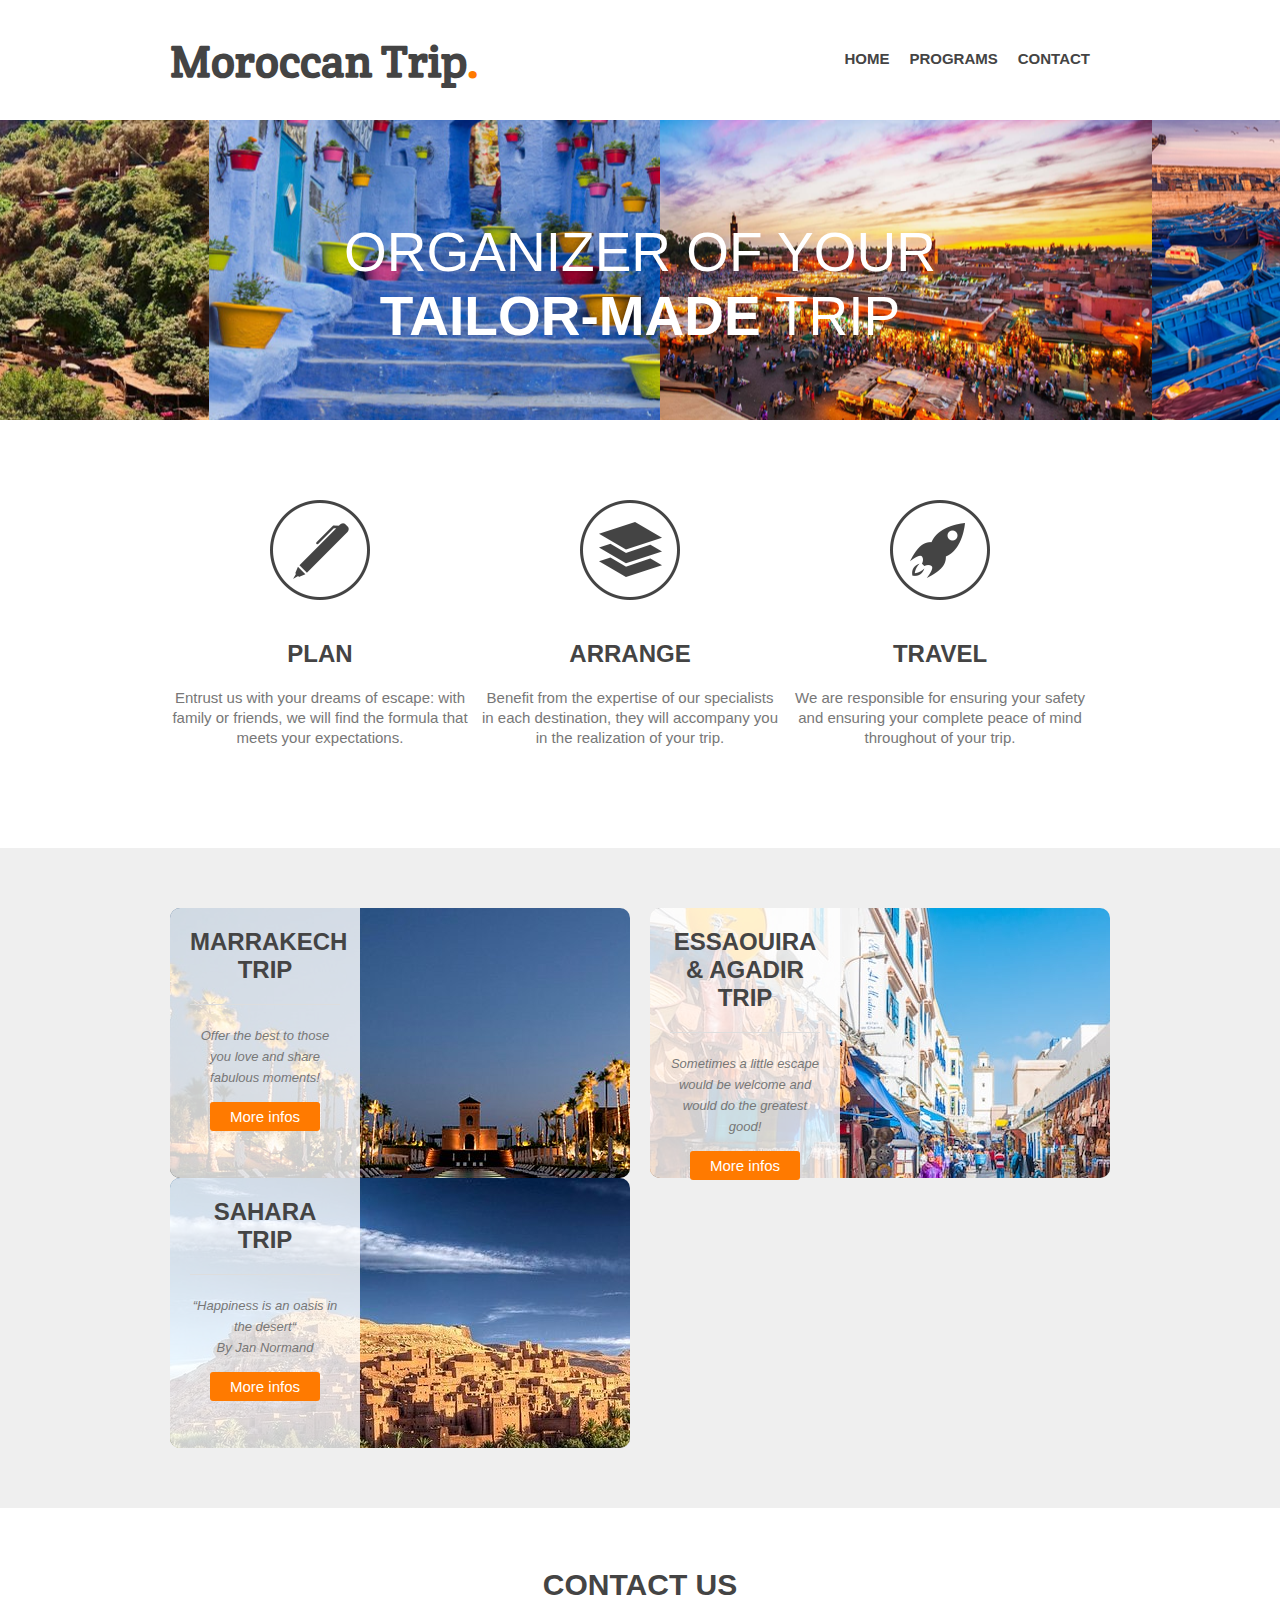
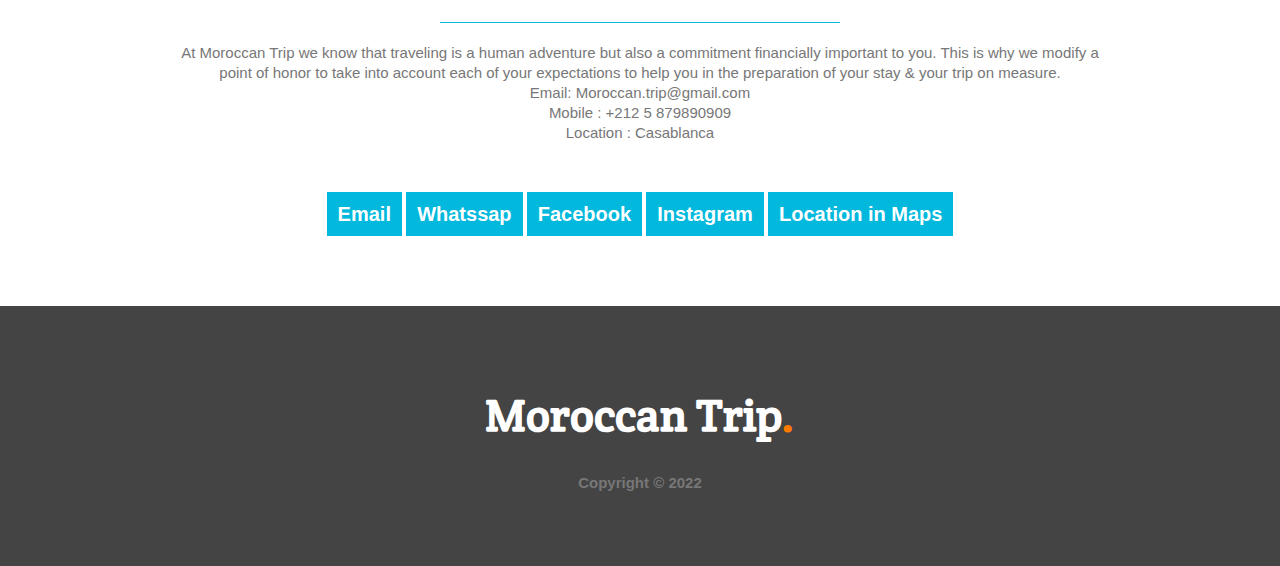
<file: index.html>
<!DOCTYPE html>
<html>

<head>
    <meta charset="utf-8">
    <link rel="stylesheet" href="css/style.css">
    <link href="https://fonts.googleapis.com/css?family=Crete+Round&display=swap" rel="stylesheet">

    <title>Moroccan Trip</title>
</head>

<body>
    <header>
        <div class="wrapper">
            <h1>Moroccan Trip<span class="orange">.</span></h1>
            <nav>
                <ul>
                    <li><a href="#main-image">Home</a></li>
                    <li><a href="#possibilities">Programs</a></li>
                    <li><a href="#contact">Contact</a></li>
                </ul>
            </nav>
        </div>
    </header>

    <section id="main-image">
        <div class="wrapper">
            <h2>Organizer of your<br><strong>tailor-made</strong> trip</h2>
            <!--<a href="https://docs.google.com/forms/d/e/1FAIpQLSdL-GxOa8_hz2HMdpmXWIPircy57VbXqqBRWpDa7mgQJqBIaQ/viewform?usp=sf_link" class="button-1">click here </span> </a> -->

        </div>
    </section>

    <section id="steps">
        <div class="wrapper">
            <ul>
                <li id="step-1">
                    <h4>Plan</h4>
                    <p>
                        Entrust us with your dreams of escape: with family or friends, we will find the formula that meets your expectations.
                    </p>
                </li>
                <li id="step-2">
                    <h4>Arrange</h4>
                    <p>
                        Benefit from the expertise of our specialists in each destination, they will accompany you in the realization of your trip.
                    </p>
                </li>
                <li id="step-3">
                    <h4>Travel</h4>
                    <p>
                        We are responsible for ensuring your safety and ensuring your complete peace of mind throughout of your trip.
                    </p>
                </li>
                <div class="clear"></div>
            </ul>
        </div>
    </section>

    <section id="possibilities">
        <div class="wrapper">
            <article style="background-image: url(images/Marrakech.jpg);">
                <div class="overlay">
                    <h4>Marrakech Trip</h4>
                    <p><small>Offer the best to those you love and share fabulous moments!</small></p>
                    <a href="page1.html"><span class="button-2">More infos</span></a>
                </div>
            </article>
            <article style="background-image: url(images/Essaouira.jpg);">
                <div class="overlay">
                    <h4>Essaouira & Agadir Trip</h4>
                    <p><small>Sometimes a little escape would be welcome and would do the greatest good! </small></p>
                    <a href="page2.html"><span  class="button-2">More infos </span> </a>
                </div>
            </article>
            <article style="background-image: url(images/Ouarzazate.jpg);">
                <div class="overlay">
                    <h4>Sahara Trip</h4>
                    <p><small>“Happiness is an oasis in the desert“<br>
                        By Jan Normand </small></p>
                    <a href="page3.html"><span  class="button-2">More infos </span> </a>
                </div>
          </article>
            <div class="clear"></div>
        </div>
    </section>

    <section id="contact">
        <div class="wrapper">
            <h3>Contact us</h3>
            <p>At Moroccan Trip we know that traveling is a human adventure but also a commitment
                financially important to you. This is why we modify a point of honor to take into account
                each of your expectations to help you in the preparation of your stay & your trip on measure.
                <br>Email: Moroccan.trip@gmail.com<br> 
                Mobile : +212 5 879890909<br> 
                Location : Casablanca 
            </p>

            <form>
                <a href="mailto:Moroccan.trip@gmail.com"><span  class="button-7">Email</span> </a>
                <a href="https://web.whatsapp.com/"><span  class="button-6">Whatssap</span> </a>
                <a href="https://www.facebook.com/Moroccan-Trip-103021929159471"><span  class="button-3">Facebook</span> </a>
                <a href="https://www.instagram.com/morrocan_trip/"><span  class="button-4">Instagram</span> </a>
                <a href="https://www.google.fr/maps/place/Casablanca,+Maroc/@33.5724947,-7.7270811,11z/data=!3m1!4b1!4m5!3m4!1s0xda7cd4778aa113b:0xb06c1d84f310fd3!8m2!3d33.5731104!4d-7.5898434"><span  class="button-5">Location in Maps</span> </a>
            </form>
        </div>
    </section>

    <footer>
        <div class="wrapper">
            <h1>Moroccan Trip<span class="orange">.</span></h1>
            <div class="copyright">Copyright © 2022</div>
        </div>
    </footer>

</body>

</html>
</file>
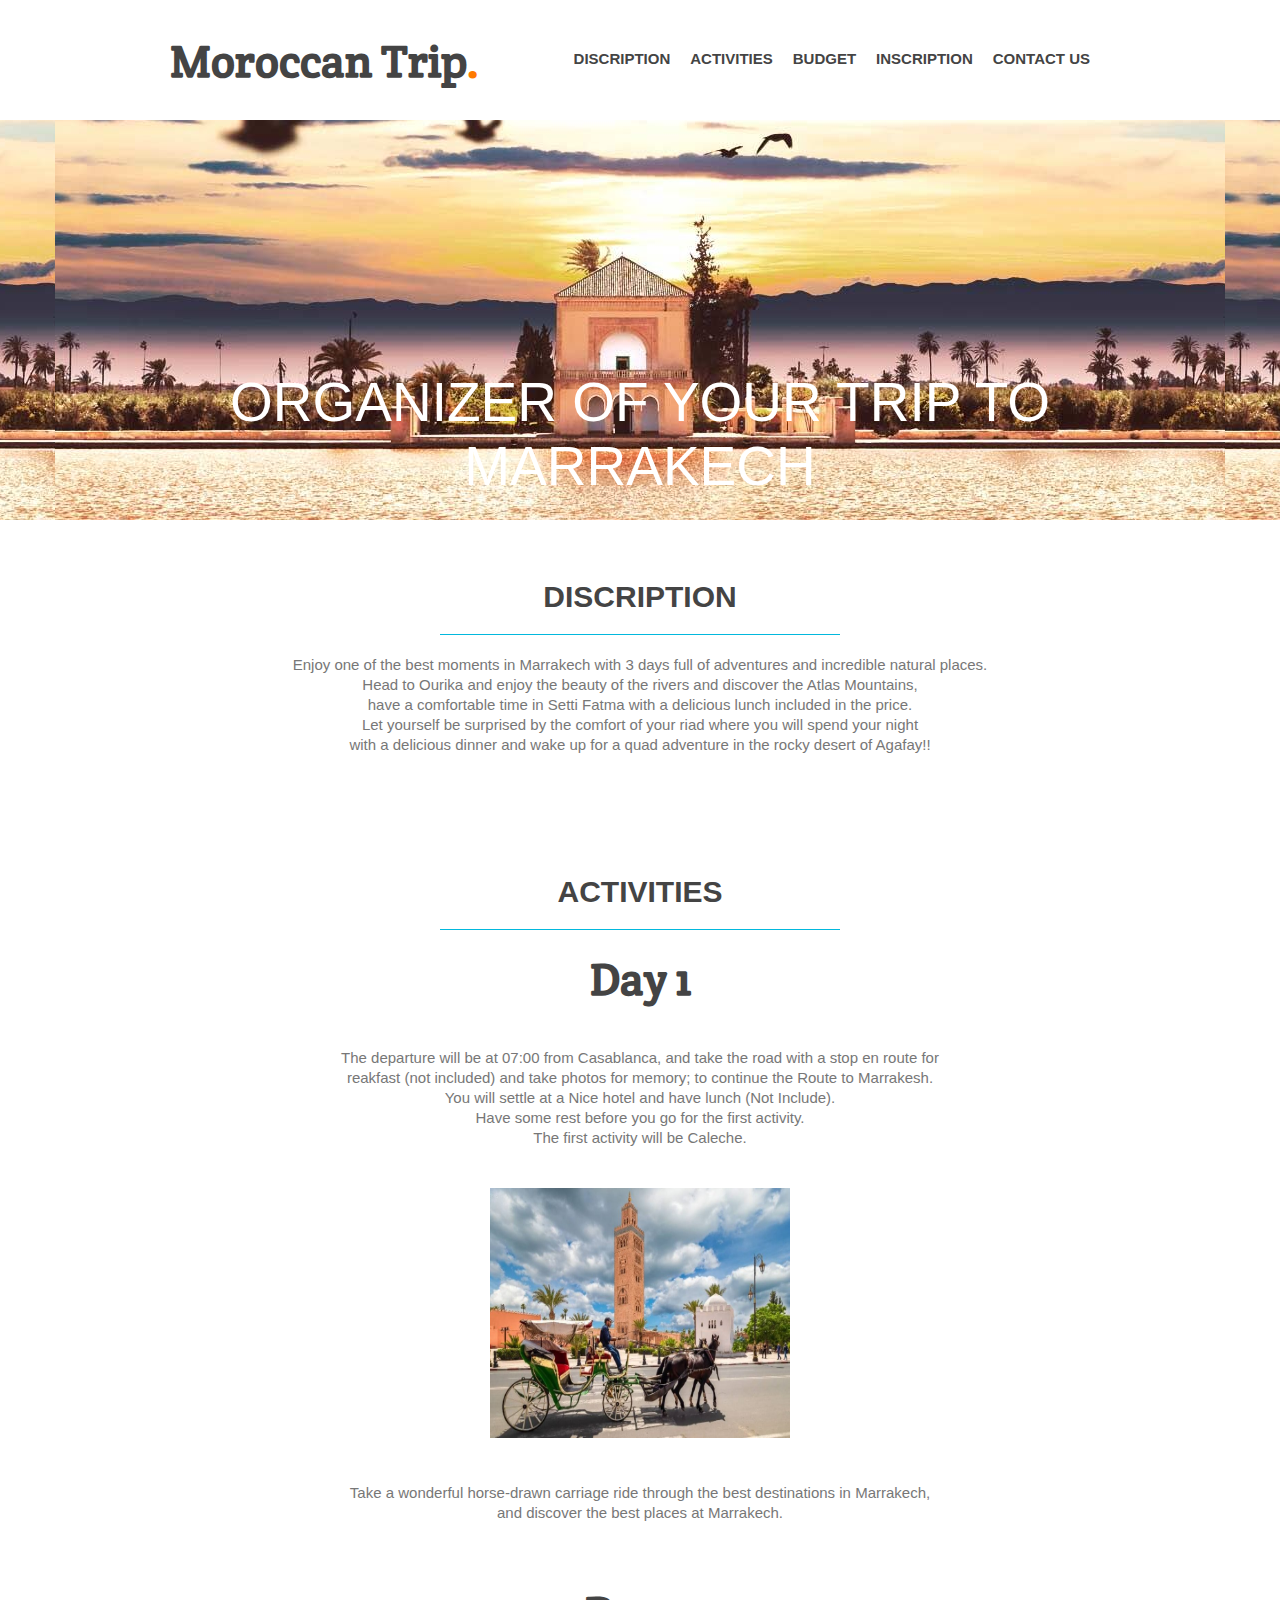
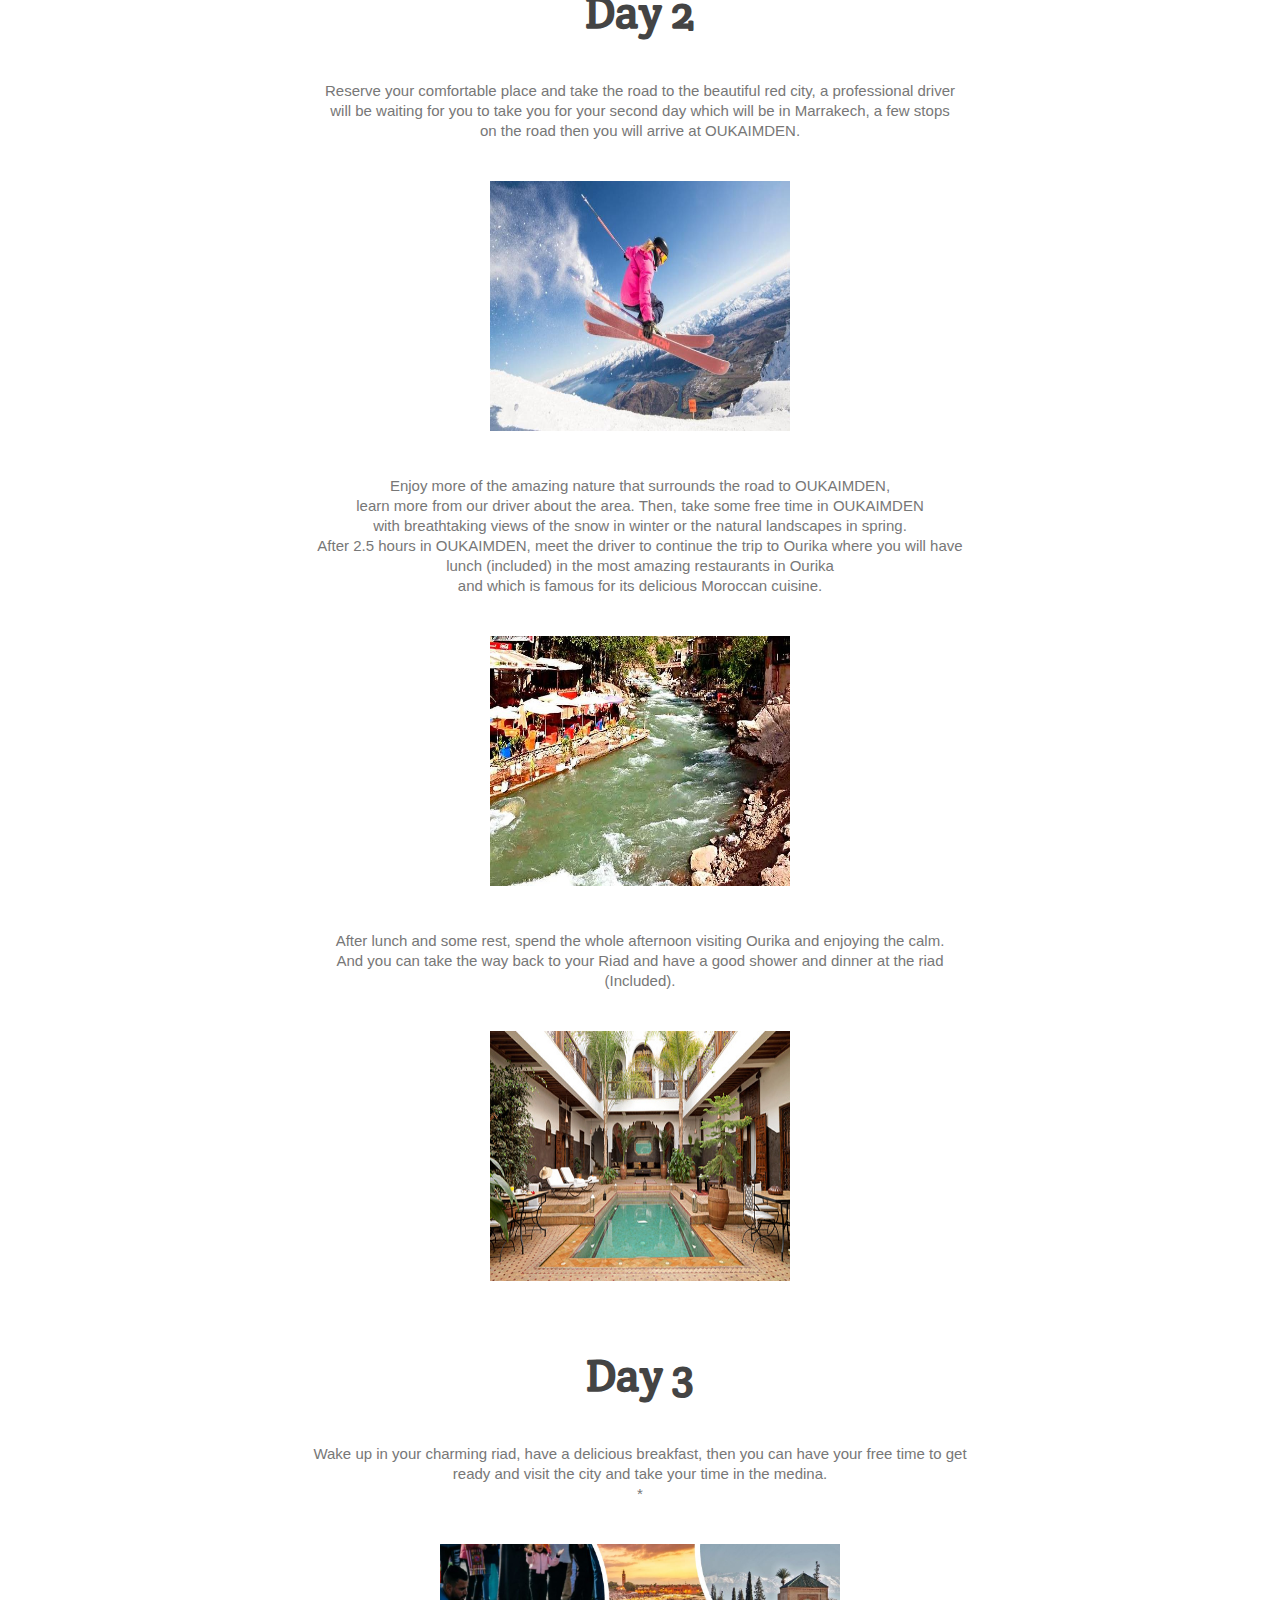
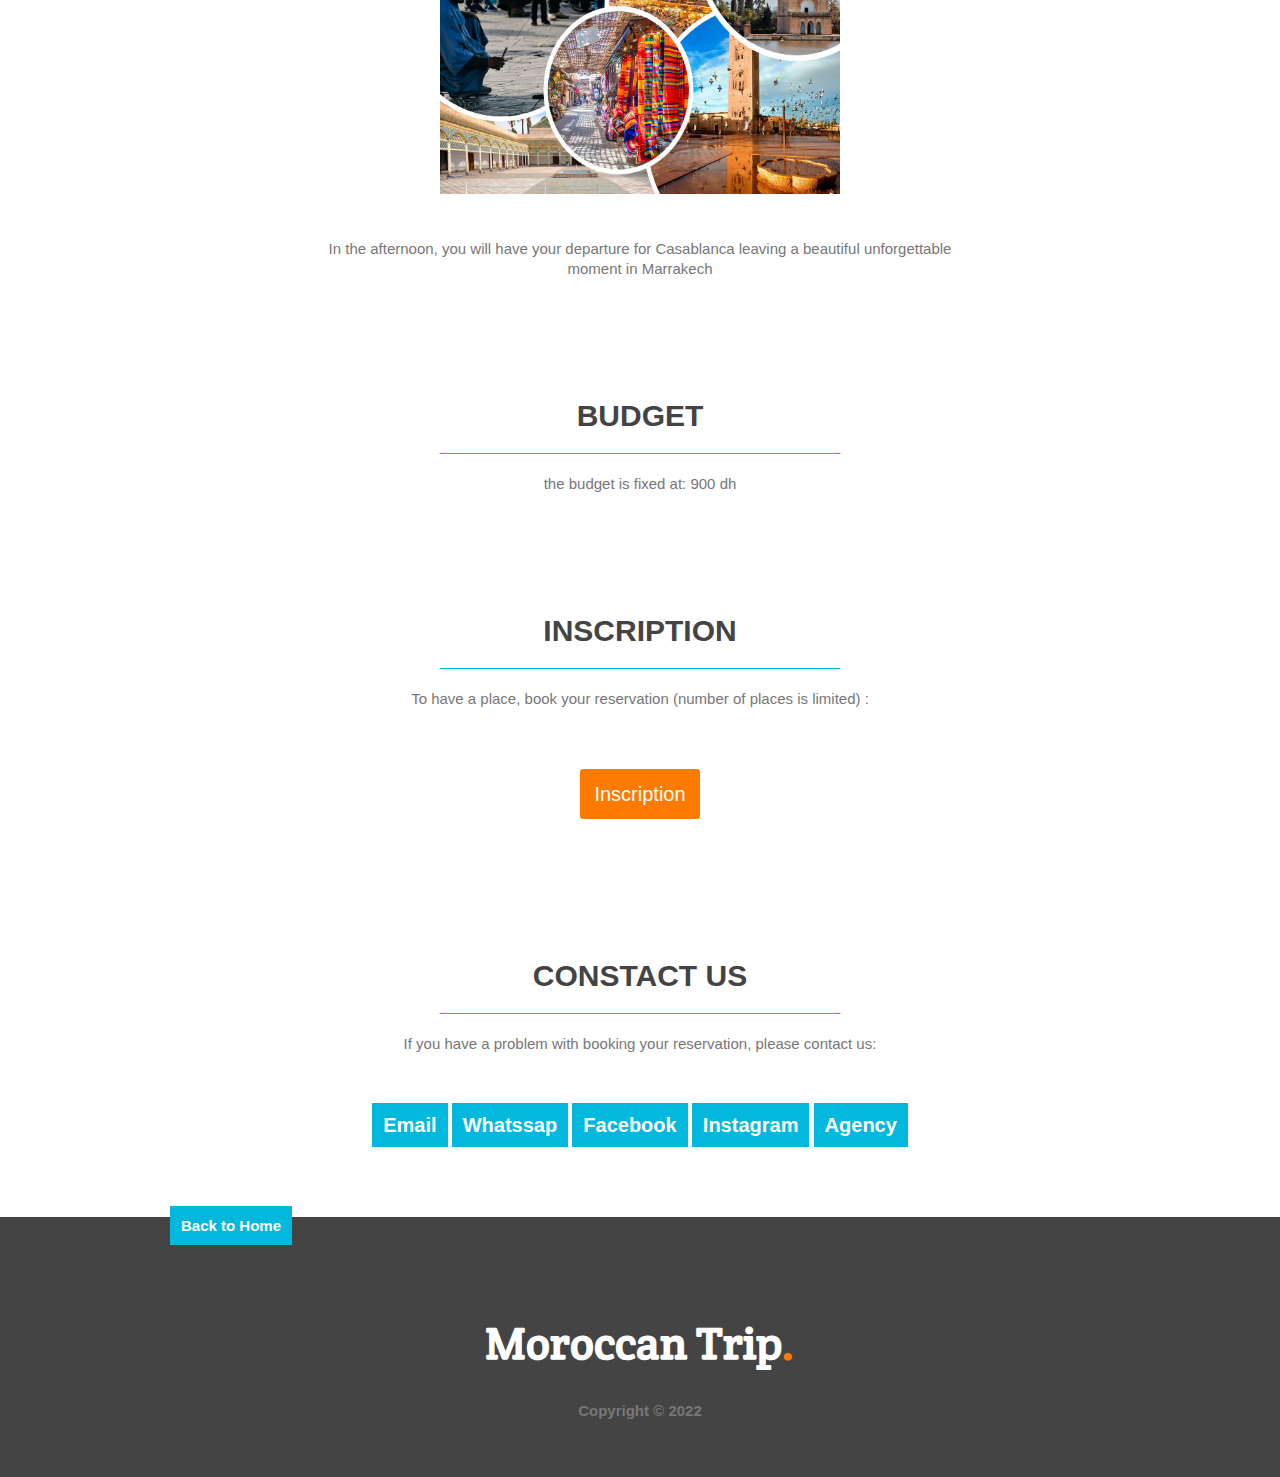
<file: page1.html>
<!DOCTYPE html>
<html>

<head>
    <meta charset="utf-8">
    <link rel="stylesheet" href="css/style.css">
    <link href="https://fonts.googleapis.com/css?family=Crete+Round&display=swap" rel="stylesheet">

    <title>Moroccan Trip</title>
</head>

<body>
    <header>
        <div class="wrapper">
            <h1>Moroccan Trip<span class="orange">.</span></h1>
            <nav>
                <ul>
                    <li><a href="#Stations">Discription</a></li>
                    <li><a href="#Activities">Activities </a></li>
                    <li><a href="#Budget">Budget</a></li>
                    <li><a href="#Inscription">Inscription</a></li>
                    <li><a href="#ContactUS">Contact US</a></li>
                </ul>
            </nav>
        </div>
    </header>

    <section id="main-image1">
        <div class="wrapper">
            <h2>Organizer of your trip to Marrakech</h2>
        </div>
    </section>

    <section id="Stations">
        <div class="wrapper">
            <h3>Discription</h3>
            <p>Enjoy one of the best moments in Marrakech with 3 days full of adventures and incredible natural places.<br>
               Head to Ourika and enjoy the beauty of the rivers and discover the Atlas Mountains,<br>
                have a comfortable time in Setti Fatma with a delicious lunch included in the price.<br>
                 Let yourself be surprised by the comfort of your riad where you will spend your night <br>
                 with a delicious dinner and wake up for a quad adventure in the rocky desert of Agafay!!     
    </section> 

    <section id="Activities">
        <div class="wrapper">
            <h3>Activities</h3>
                <h1>Day 1</h1>
                    <p>
                        The departure will be at 07:00 from Casablanca, and take the road with a stop en route for<br>
                        reakfast (not included) and take photos for memory; to continue the Route to Marrakesh.<br>
                        You will settle at a Nice hotel and have lunch (Not Include). <br>
                        Have some rest before you go for the first activity. <br>
                         The first activity will be Caleche.<br><br><br>
                        <img src="images/calech_marrakech.jpg" width="300"
                        height="250"><br><br>
                        <br> Take a wonderful horse-drawn carriage ride through the best destinations in Marrakech,<br> and discover
                        the best places at Marrakech.<br><br><br><br>
                    </p>

                <h1>Day 2</h1>
                    <p>
                        Reserve your comfortable place and take the road to the beautiful red city, a professional driver <br>
                        will be waiting for you to take you for your second day which will be in Marrakech, a few stops <br>
                        on the road then you will arrive at OUKAIMDEN.<br><br><br>
                        <img src="images/OUKAIMDEN-marrakech.jpg" width="300"
                        height="250"><br><br>
                        <br>Enjoy more of the amazing nature that surrounds the road to OUKAIMDEN,<br>
                        learn more from our driver about the area. Then, take some free time in OUKAIMDEN <br>
                        with breathtaking views of the snow in winter or the natural landscapes in spring.<br>
                        After 2.5 hours in OUKAIMDEN, meet the driver to continue the trip to Ourika where you will have <br>
                        lunch (included) in the most amazing restaurants in Ourika <br> and which is famous for its delicious
                        Moroccan cuisine.<br><br><br>
                        <img src="images/ourika-marrakech.jpg" width="300"
                        height="250">
                        <br><br><br>
                        After lunch and some rest, spend the whole afternoon visiting Ourika and enjoying the calm.
                        <br> And you can take the way back to your Riad and have a good shower and dinner at the riad <br>
                        (Included). <br><br><br> <img src="images/Riad-Marrakech.jpg" width="300"
                        height="250"><br><br><br><br>
                    </p>

                <h1>Day 3</h1>
                    <p>
                        Wake up in your charming riad, have a delicious breakfast, then you can have your free time to get <br>
                        ready and visit the city and take your time in the medina.<br>*
                        <br><br><br> <img src="images/place_to_visit_in_marrakech.JPG" width="400"
                        height="250"><br><br><br>
                        In the afternoon, you will have your departure for Casablanca leaving a beautiful unforgettable <br>
                        moment in Marrakech
                    </p>
    </section>  

    <section id="Budget">
        <div class="wrapper">
            <h3>Budget</h3>
            <p> the budget is fixed at: 900 dh
            </p>
    </section>  

    <section id="Inscription">
        <div class="wrapper">
            <h3>Inscription</h3>
            <p> To have a place, book your reservation (number of places is limited) : 
            </p>
            <form>
                <a href="https://docs.google.com/forms/d/e/1FAIpQLSdL-GxOa8_hz2HMdpmXWIPircy57VbXqqBRWpDa7mgQJqBIaQ/viewform?usp=sf_link"><span  class="button-8">Inscription</span> </a>
            </form>
        </div>
    </section>

    <section id="ContactUS">
        <div class="wrapper">
            <h3>Constact US</h3>
            <p> If you have a problem with booking your reservation, please contact us: 
            </p>
            <form>
            <a href="mailto:Moroccan.trip@gmail.com"><span  class="button-9">Email</span> </a>
            <a href="https://web.whatsapp.com/"><span  class="button-10">Whatssap</span> </a>
            <a href="https://www.facebook.com/Moroccan-Trip-103021929159471"><span  class="button-11">Facebook</span> </a>
            <a href="https://www.instagram.com/morrocan_trip/"><span  class="button-12">Instagram</span> </a>
            <a href="https://www.google.fr/maps/place/Casablanca,+Maroc/@33.5724947,-7.7270811,11z/data=!3m1!4b1!4m5!3m4!1s0xda7cd4778aa113b:0xb06c1d84f310fd3!8m2!3d33.5731104!4d-7.5898434"><span  class="button-13">Agency</span> </a>
            </form>
        </div>
    </section>




    <footer>
        <div class="wrapper">
            <a href="index.html"><span  class="button-14">Back to Home</span> </a>
            <h1>Moroccan Trip<span class="orange">.</span></h1>
            <div class="copyright">Copyright © 2022 </div>
        </div>
    </footer>

</body>

</html>
</file>
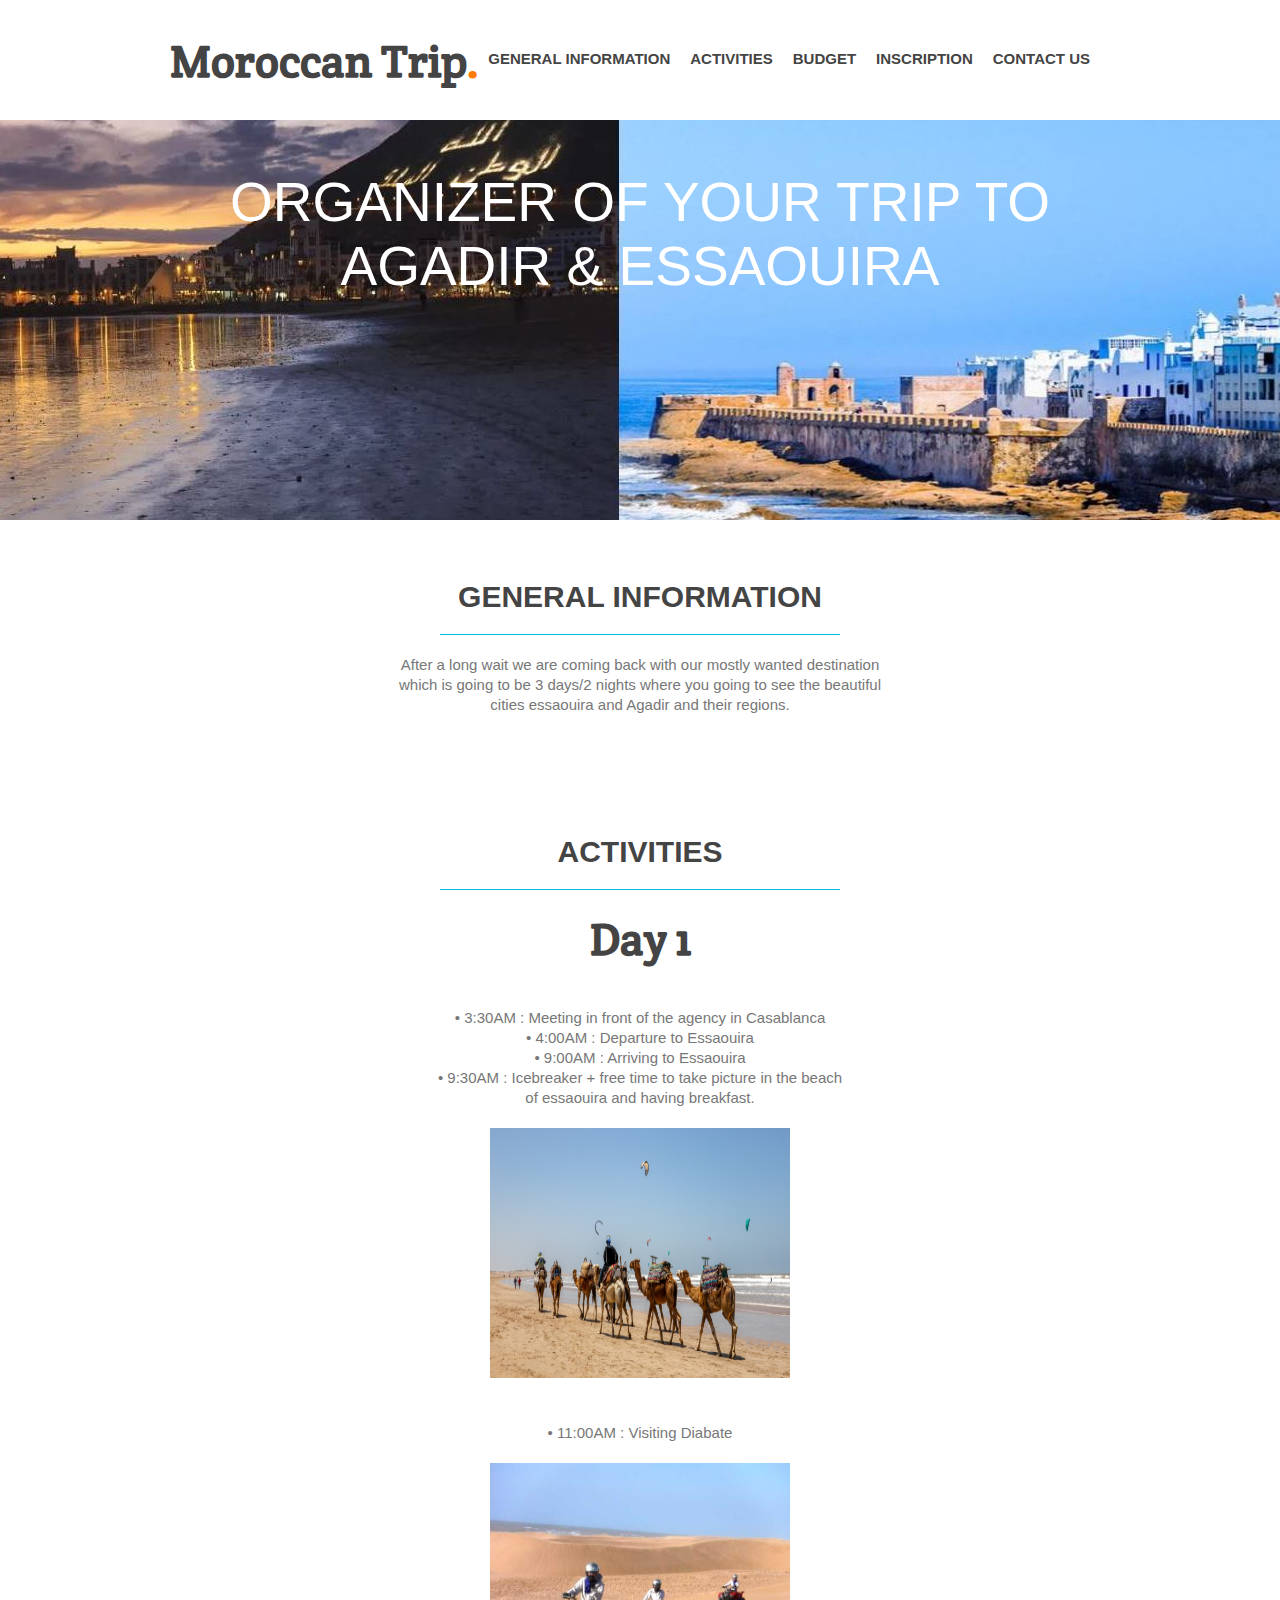
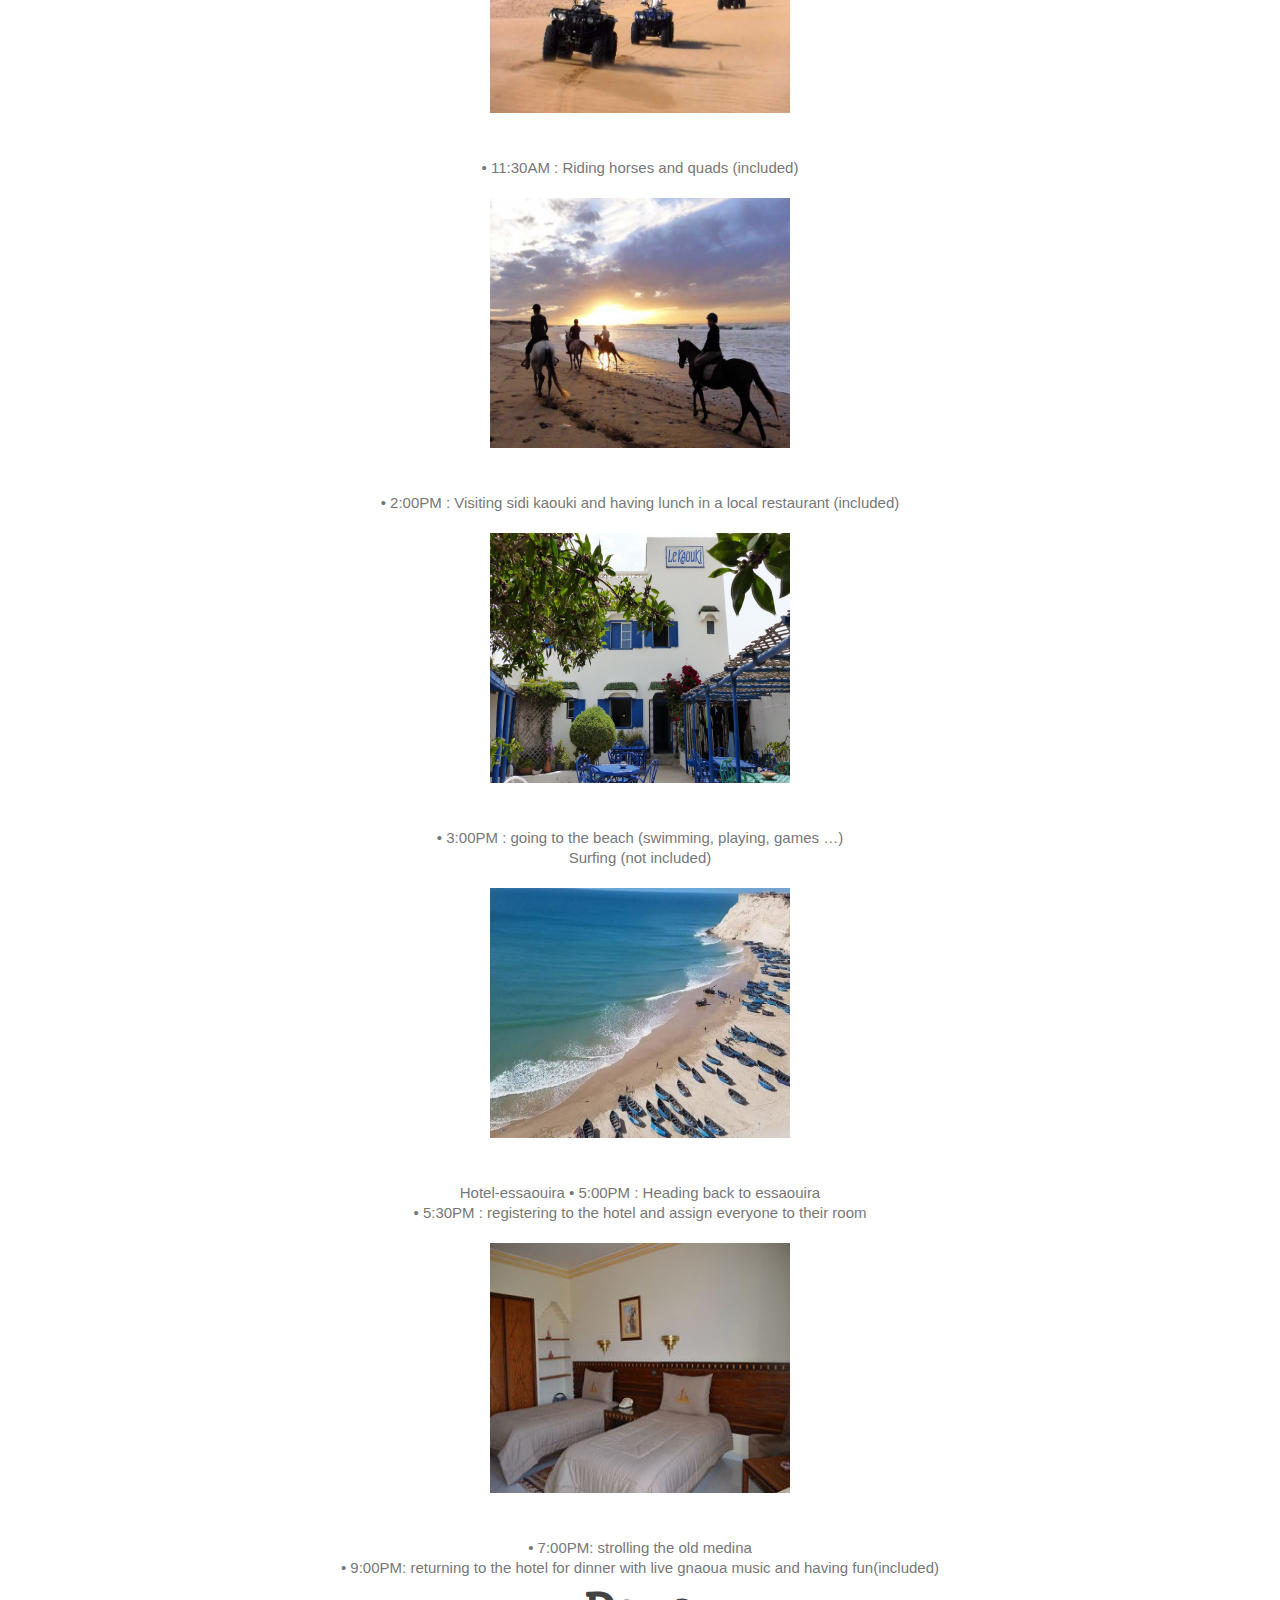
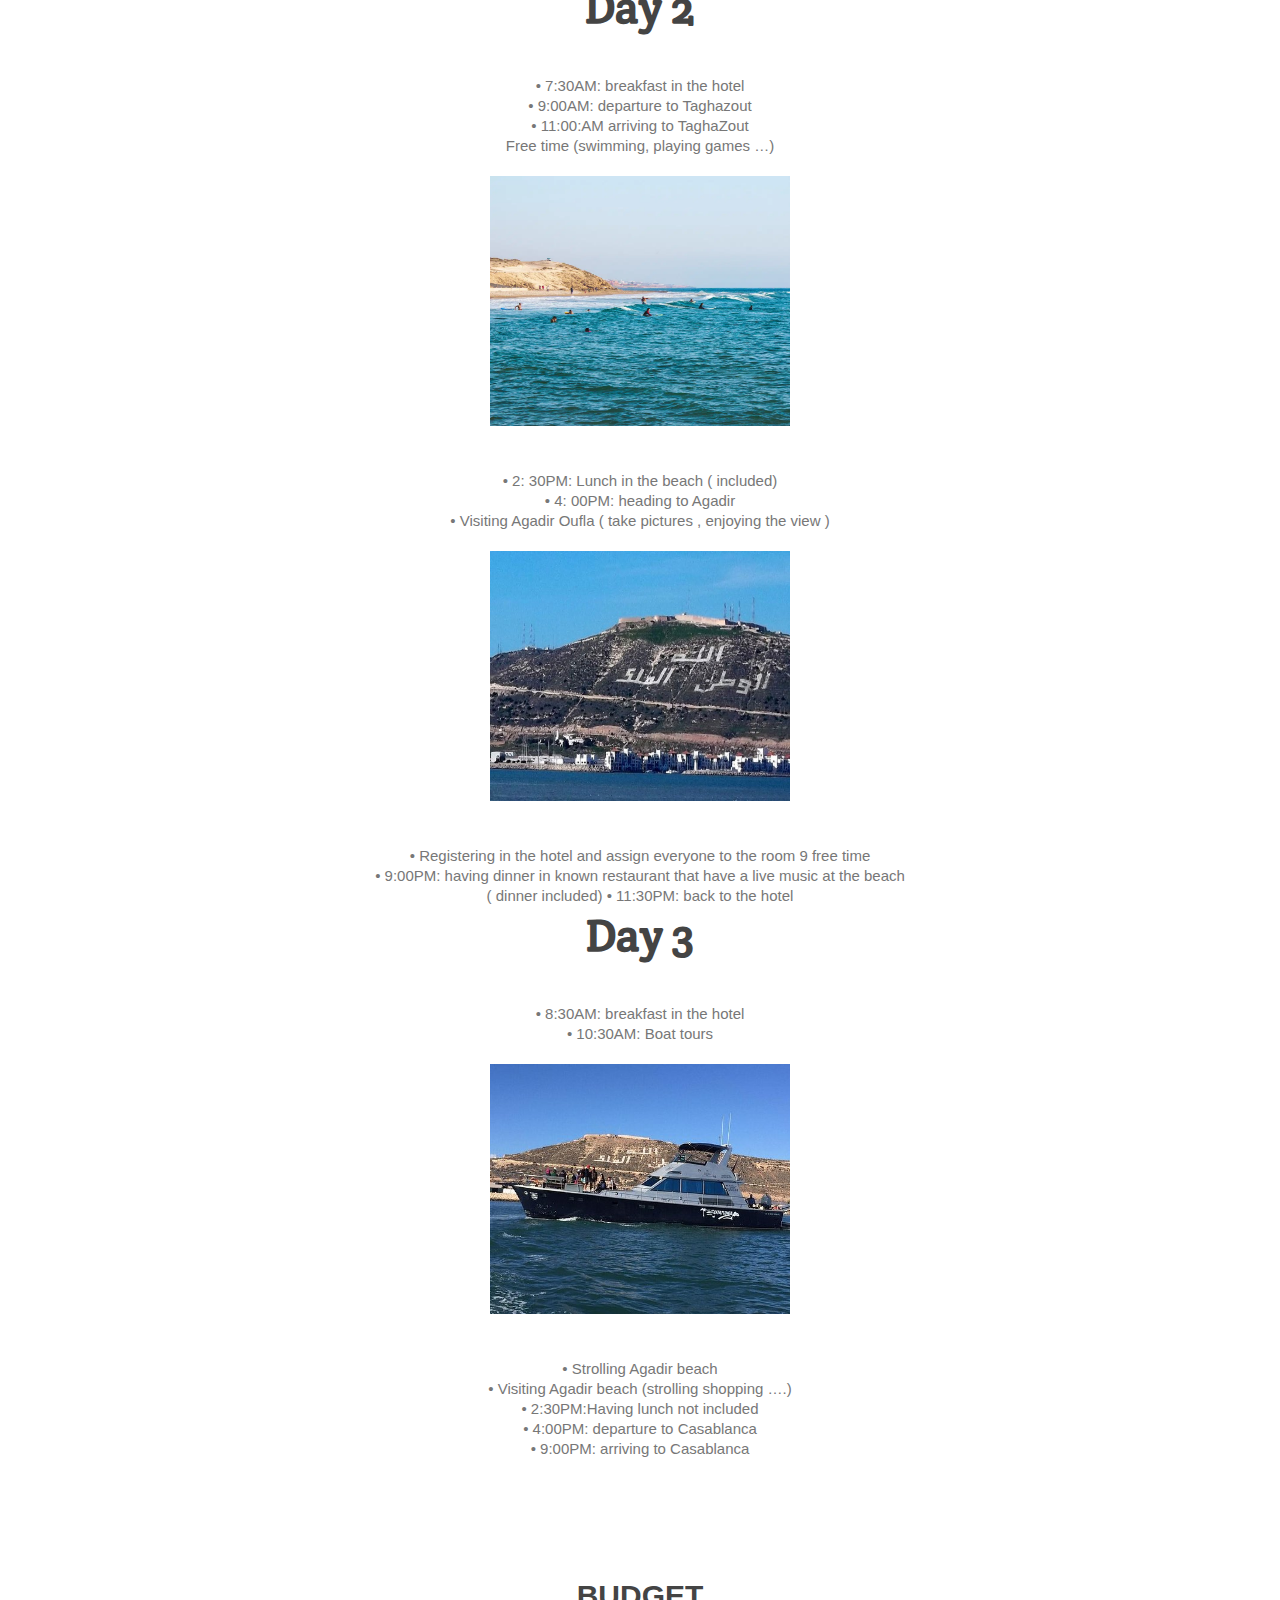
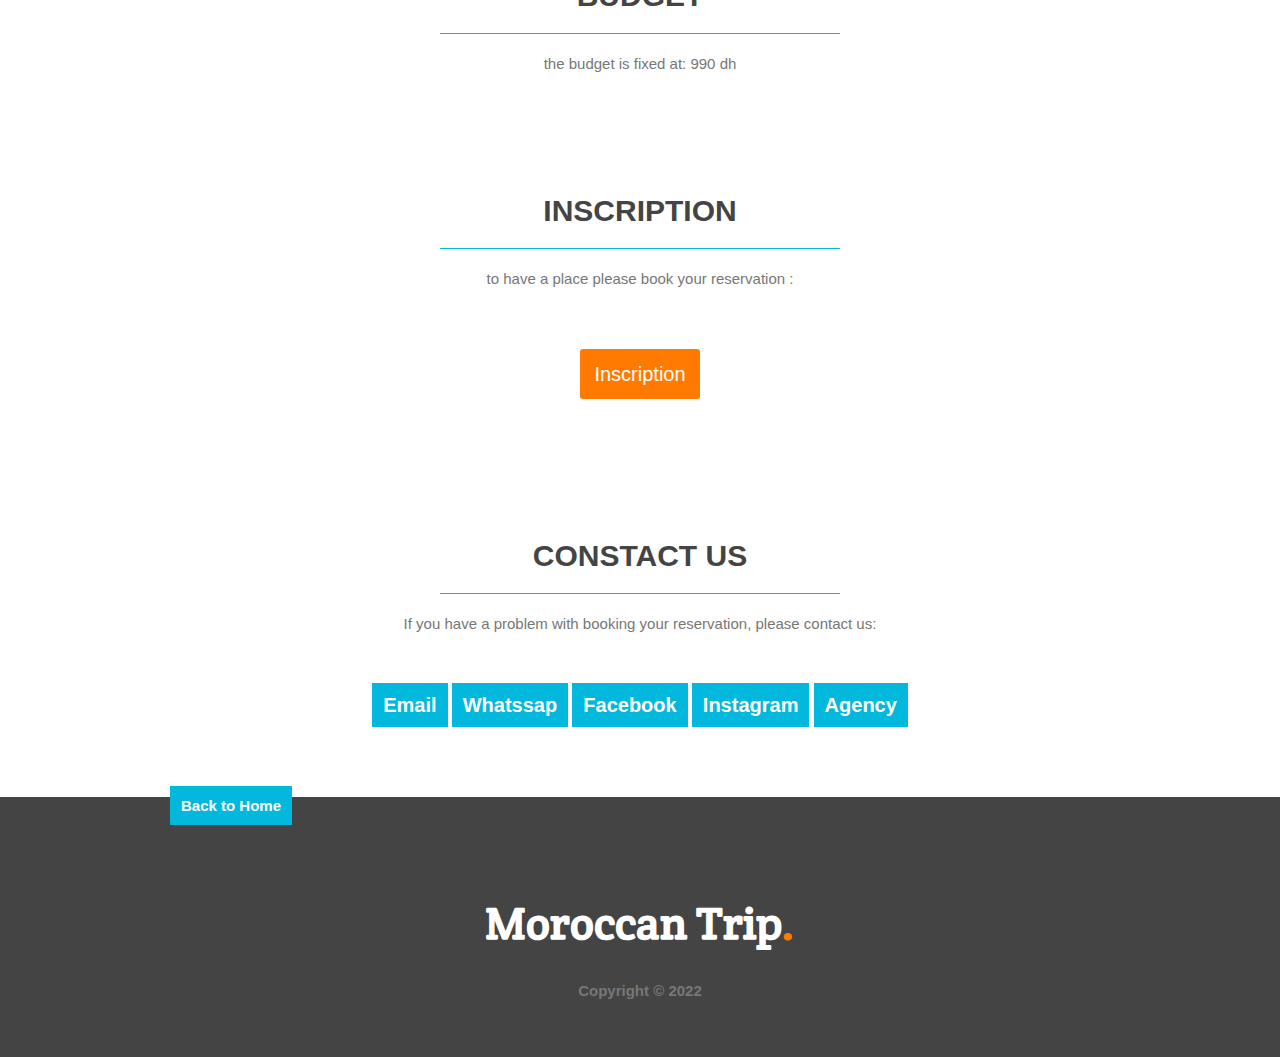
<file: page2.html>
<!DOCTYPE html>
<html>

<head>
    <meta charset="utf-8">
    <link rel="stylesheet" href="css/style.css">
    <link href="https://fonts.googleapis.com/css?family=Crete+Round&display=swap" rel="stylesheet">

    <title>Moroccan Trip</title>
</head>

<body>
    <header>
        <div class="wrapper">
            <h1>Moroccan Trip<span class="orange">.</span></h1>
            <nav>
                <ul>
                    <li><a href="#Stations">General information</a></li>
                    <li><a href="#Activities">Activities </a></li>
                    <li><a href="#Budget">Budget</a></li>
                    <li><a href="#Inscription">Inscription</a></li>
                    <li><a href="#ContactUS">Contact US</a></li>
                </ul>
            </nav>
        </div>
    </header>

    <section id="main-image2">
        <div class="wrapper">
            <h2>Organizer of your trip to Agadir & Essaouira</h2>
        </div>
    </section>

    <section id="Stations">
        <div class="wrapper">
            <h3>General information </h3>
            <p>After a long wait we are coming back with our mostly wanted destination <br>
                which is going to be 3 days/2 nights where you going to see the beautiful <br>
                 cities essaouira and Agadir and their regions.<br> </p>  
                 
    </section> 

    <section id="Activities">
        <div class="wrapper">
            <h3>Activities</h3>
            <h1>Day 1</h1>
            <p>
                •	3:30AM :  Meeting in front of the agency in Casablanca <br> 
                •	4:00AM : Departure to Essaouira<br> 
                •	9:00AM : Arriving to Essaouira<br> 
                •	9:30AM : Icebreaker + free time to take picture in the beach <br>
                 of essaouira and having breakfast. <br> <br>
                <img src="images/Essaouira-beach.jpg" width="300"  height="250"><br> <br><br>

                •	11:00AM : Visiting Diabate
                <br> <br>
                <img src="images/Diabat.jpeg" width="300"  height="250"><br> <br><br>

                •	11:30AM : Riding horses and quads (included)<br> <br>
                <img src="images/horse.jpeg" width="300"  height="250"><br> <br><br>

                •	2:00PM : Visiting sidi kaouki and having lunch in a local restaurant (included)<br> <br>
                <img src="images/sidikaouki.jpg" width="300"  height="250"><br> <br><br>

                •	3:00PM : going to the beach (swimming, playing, games …) <br> 
                Surfing (not included)<br> <br>
                <img src="images/sidi-kaouki-beach.jpg" width="300"  height="250"><br> <br><br>
                Hotel-essaouira
                •	5:00PM : Heading back to essaouira<br> 
                •	5:30PM : registering to the hotel and assign everyone to their room<br> <br>
                <img src="images/Hotel-essaouira.jpg" width="300"  height="250"><br> <br><br>
                •	7:00PM: strolling the old medina<br> 
                •	9:00PM: returning to the hotel for dinner with live gnaoua music and having fun(included)<br> 
            </p>  
            <h1>Day 2</h1>   
            <p> •	7:30AM: breakfast in the hotel<br> 
                •	9:00AM: departure to Taghazout<br> 
                •	11:00:AM  arriving to TaghaZout <br> 
                Free time (swimming, playing games …) <br> <br>
                <img src="images/Taghazout-activities.jpg" width="300"  height="250"><br> <br><br>

                •	2: 30PM: Lunch in the beach ( included)<br> 
                •	4: 00PM: heading to Agadir <br> 
                •	Visiting Agadir Oufla ( take pictures , enjoying the view )<br><br>
                <img src="images/agadir-oufla.jpg" width="300"  height="250"><br> <br><br>
                •	Registering in the hotel and assign everyone to the room 9 free time<br> 
                •	9:00PM: having dinner in known restaurant that have a live music at the beach<br> 
                 ( dinner included)
                •	11:30PM: back to the hotel <br> 
            </p>
            <h1>Day 3</h1>    
            <p>
                •	8:30AM: breakfast in the hotel<br>  
                •	10:30AM: Boat tours<br> <br>
                <img src="images/Boat_tours.jpg" width="300"  height="250"><br> <br><br>
                •	Strolling Agadir beach <br> 
                •	Visiting Agadir beach  (strolling  shopping ….)<br> 
                •	2:30PM:Having lunch not included <br> 
                •	4:00PM: departure to Casablanca<br> 
                •	9:00PM: arriving to Casablanca <br> 
                
            </p>
    </section>  

    <section id="Budget">
        <div class="wrapper">
            <h3>Budget</h3>
            <p> the budget is fixed at: 990 dh
            </p>
    </section>  

    <section id="Inscription">
        <div class="wrapper">
            <h3>Inscription</h3>
            <p> to have a place please book your reservation : 
            </p>
            <form>
                <a href="https://docs.google.com/forms/d/e/1FAIpQLSdL-GxOa8_hz2HMdpmXWIPircy57VbXqqBRWpDa7mgQJqBIaQ/viewform?usp=sf_link"><span  class="button-8">Inscription</span> </a>
            </form>
        </div>
    </section>

    <section id="ContactUS">
        <div class="wrapper">
            <h3>Constact US</h3>
            <p>If you have a problem with booking your reservation, please contact us:  
            </p>
            <form>
            <a href="mailto:Moroccan.trip@gmail.com"><span  class="button-9">Email</span> </a>
            <a href="https://web.whatsapp.com/"><span  class="button-10">Whatssap</span> </a>
            <a href="https://www.facebook.com/Moroccan-Trip-103021929159471"><span  class="button-11">Facebook</span> </a>
            <a href="https://www.instagram.com/morrocan_trip/"><span  class="button-12">Instagram</span> </a>
            <a href="https://www.google.fr/maps/place/Casablanca,+Maroc/@33.5724947,-7.7270811,11z/data=!3m1!4b1!4m5!3m4!1s0xda7cd4778aa113b:0xb06c1d84f310fd3!8m2!3d33.5731104!4d-7.5898434"><span  class="button-13">Agency</span> </a>
            </form>
        </div>
    </section>




    <footer>
        <div class="wrapper">
            <a href="index.html"><span  class="button-14">Back to Home</span> </a>
            <h1>Moroccan Trip<span class="orange">.</span></h1>
            <div class="copyright">Copyright © 2022 </div>
        </div>
    </footer>

</body>

</html>
</file>
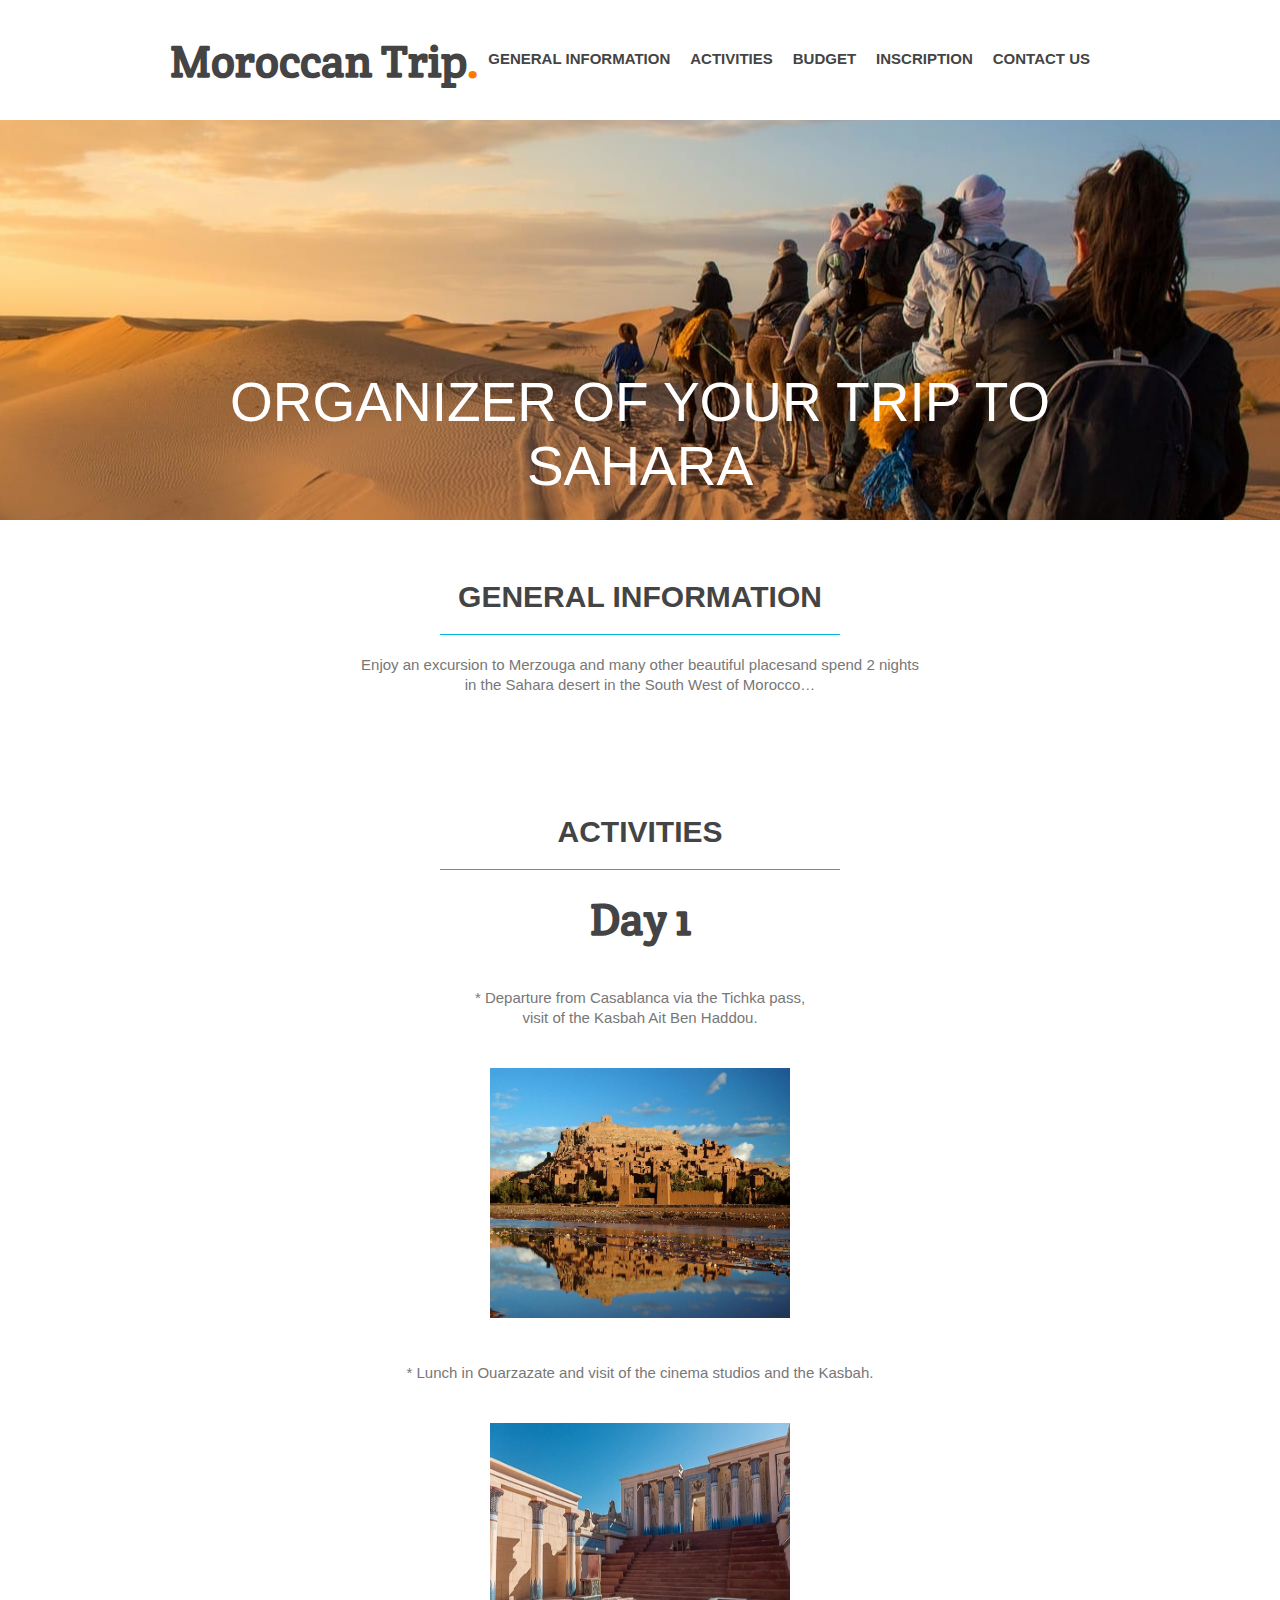
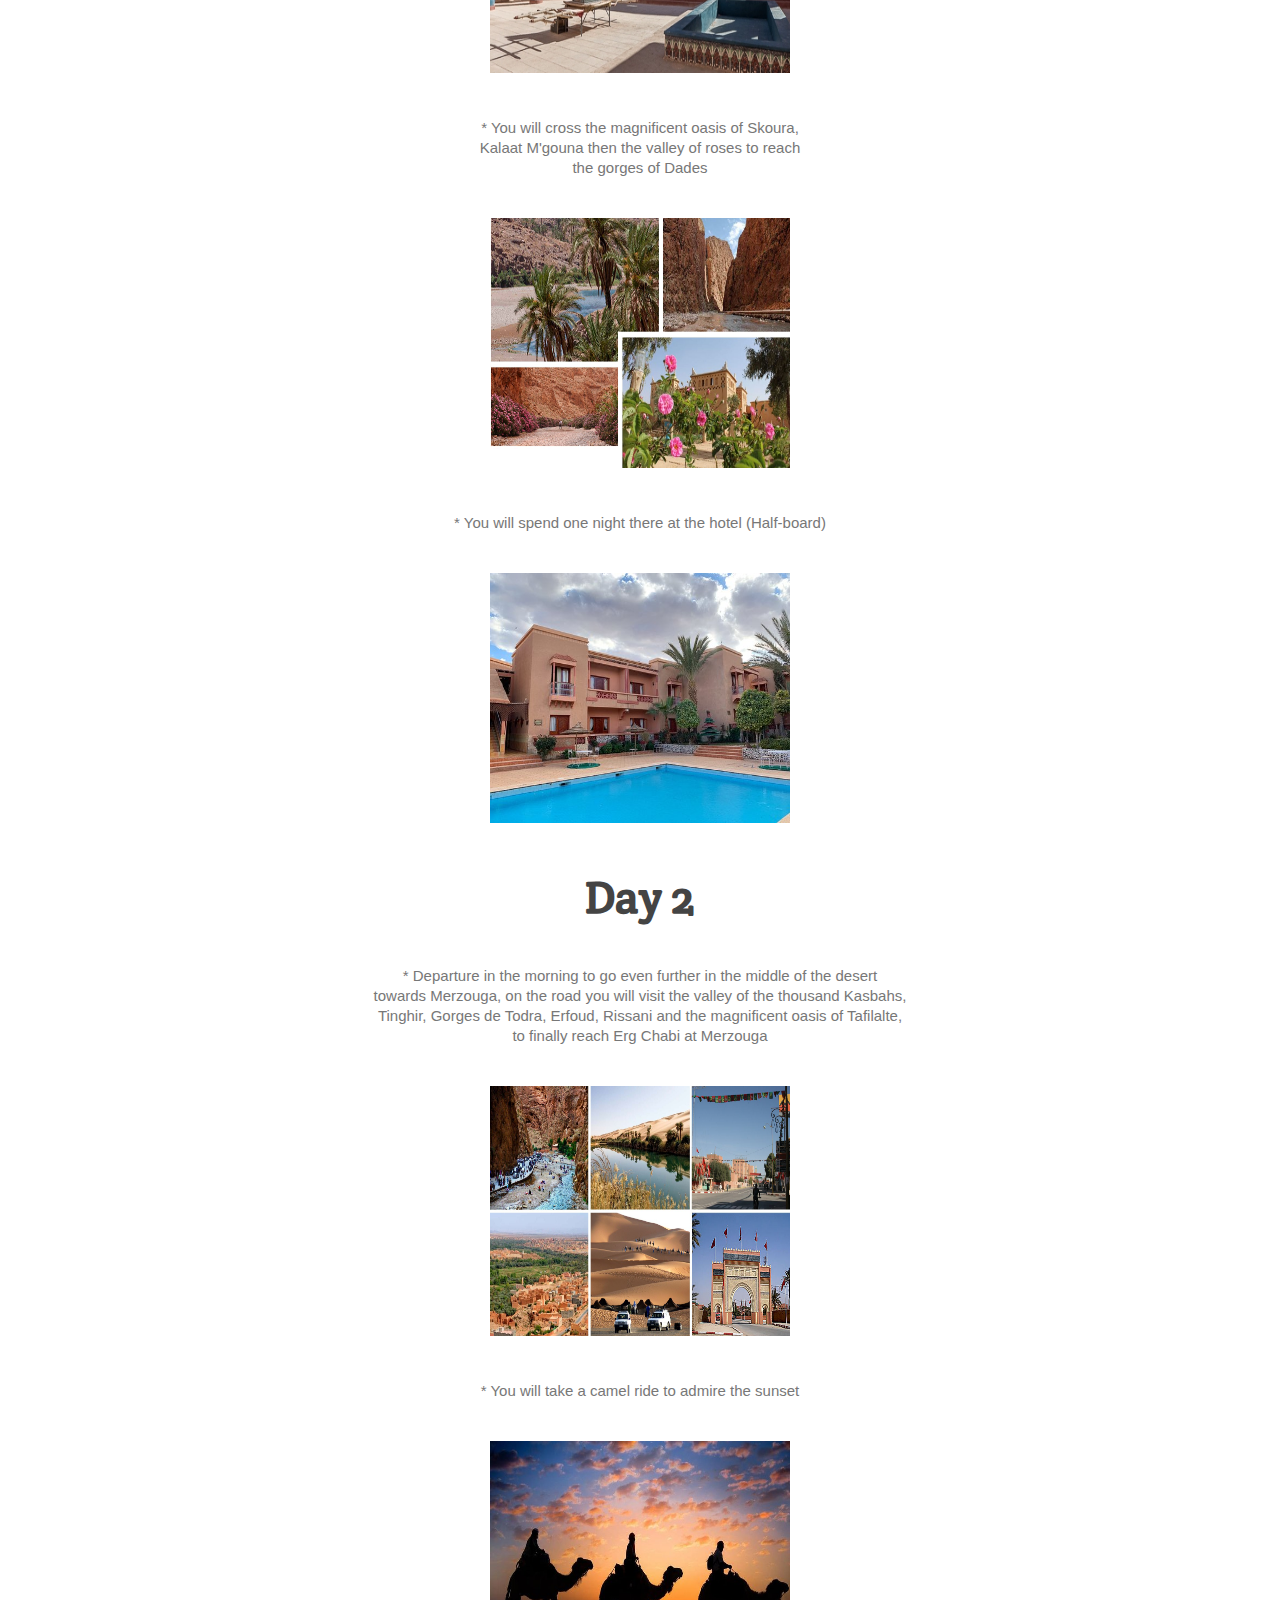
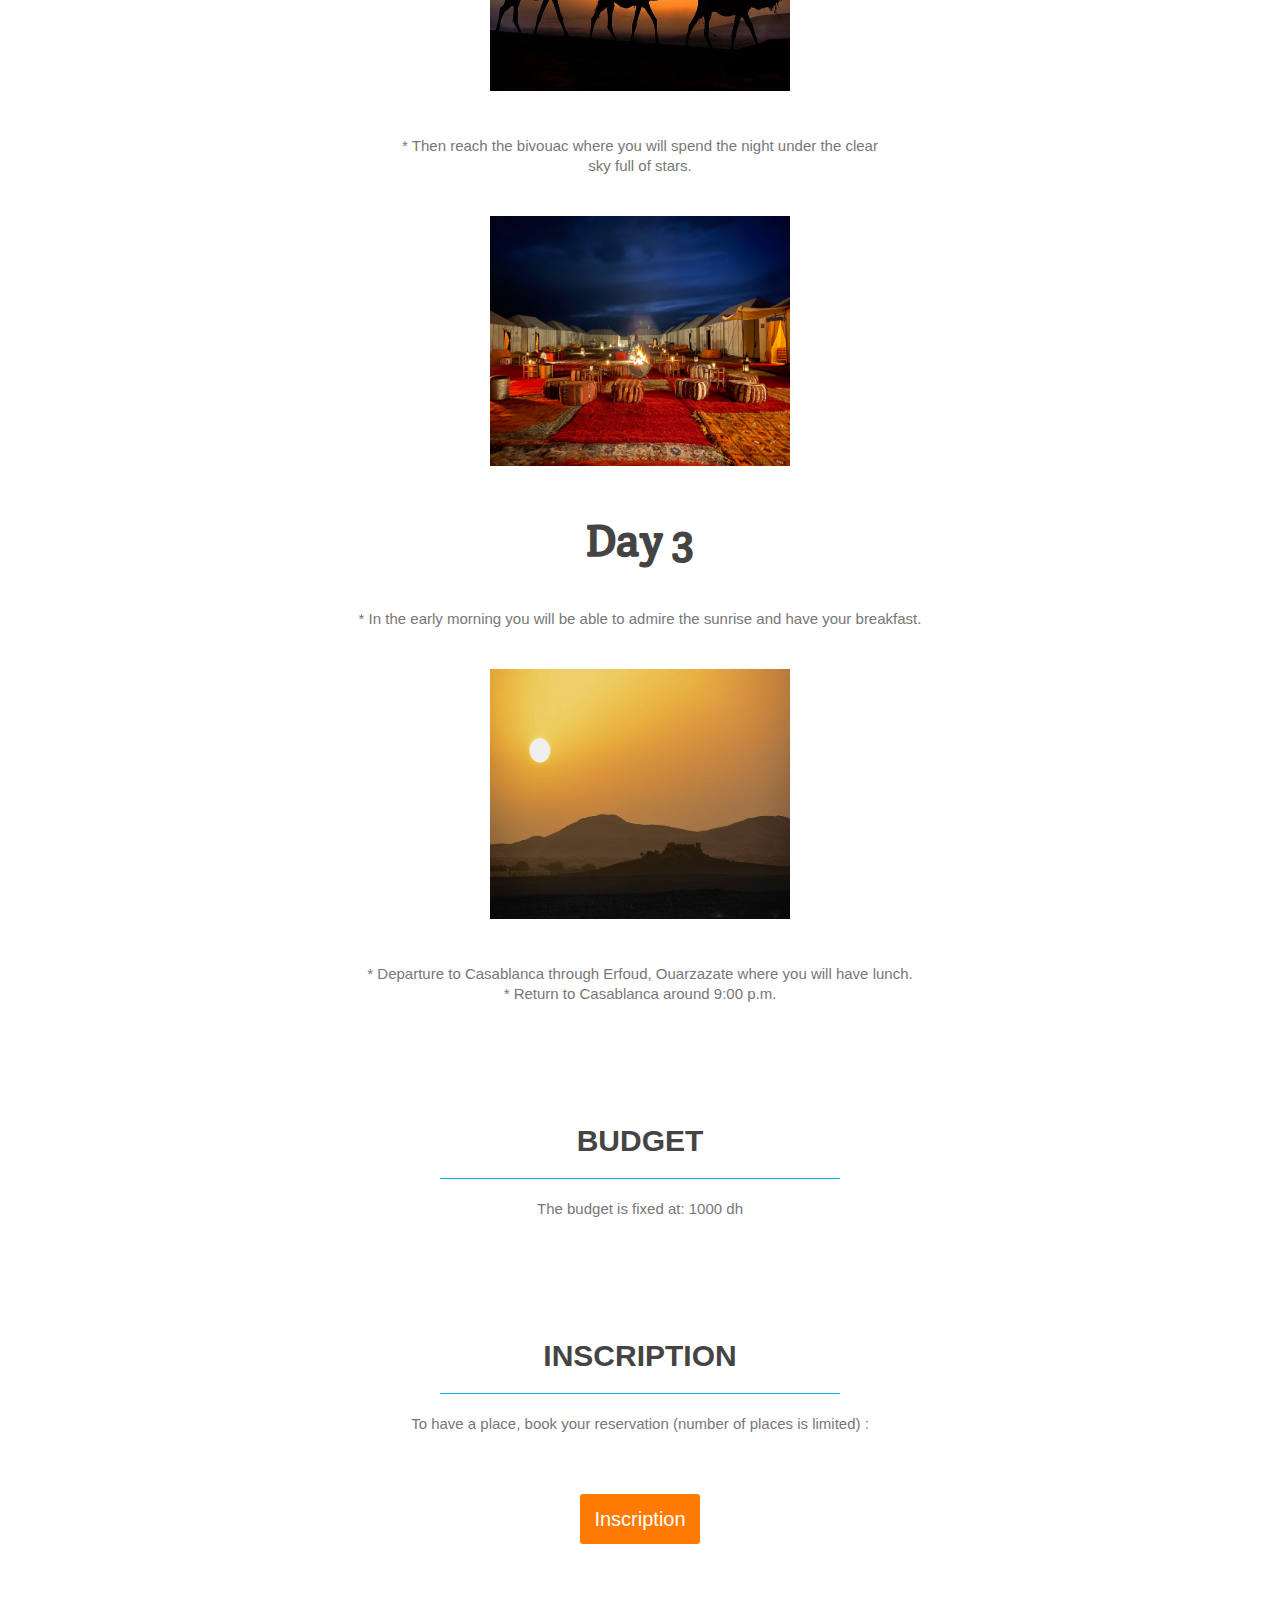
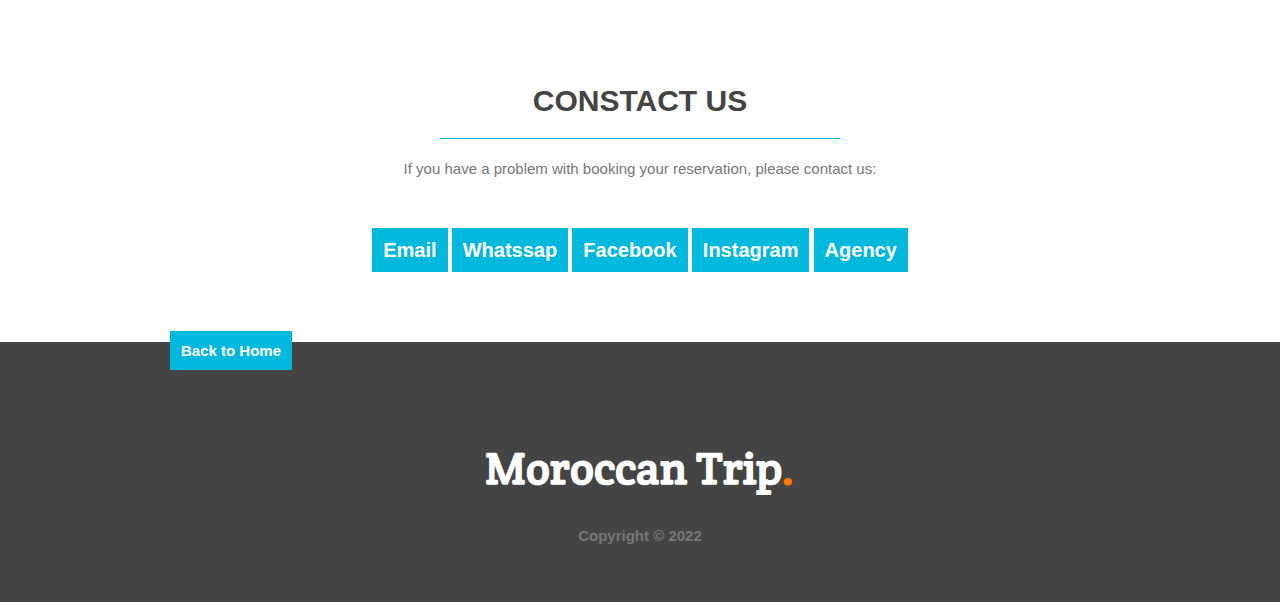
<file: page3.html>
<!DOCTYPE html>
<html>

<head>
    <meta charset="utf-8">
    <link rel="stylesheet" href="css/style.css">
    <link href="https://fonts.googleapis.com/css?family=Crete+Round&display=swap" rel="stylesheet">

    <title>Moroccan Trip</title>
</head>

<body>
    <header>
        <div class="wrapper">
            <h1>Moroccan Trip<span class="orange">.</span></h1>
            <nav>
                <ul>
                    <li><a href="#Stations">General information</a></li>
                    <li><a href="#Activities">Activities </a></li>
                    <li><a href="#Budget">Budget</a></li>
                    <li><a href="#Inscription">Inscription</a></li>
                    <li><a href="#ContactUS">Contact US</a></li>
                </ul>
            </nav>
        </div>
    </header>

    <section id="main-image3">
        <div class="wrapper">
            <h2>Organizer of your trip to Sahara  </h2>
        </div>
    </section>

    <section id="Stations">
        <div class="wrapper">
            <h3>General information</h3>
            <p>Enjoy an excursion to Merzouga and many other beautiful placesand spend 2 nights<br>
                  in the Sahara desert in the South West of Morocco… </p>    

    </section> 

    <section id="Activities">
        <div class="wrapper">
            <h3>Activities</h3>
            <h1> Day 1 </h1>
            <p> * Departure from Casablanca via the Tichka pass,<br>
                 visit of the Kasbah Ait Ben Haddou. <br><br><br>
                <img src="images/Kasbah_Ait_Ben_Haddou.jpg" width="300"  height="250"><br> <br><br>
                * Lunch in Ouarzazate and visit of the cinema studios and the Kasbah.<br><br><br>
                <img src="images/Studio_ouarzazte.jpg" width="300"  height="250"><br> <br><br>
                * You will cross the magnificent oasis of Skoura,<br>
                Kalaat M'gouna then the valley of roses to reach <br>
                the gorges of Dades <br><br><br>
                <img src="images/ouarzazate_trip.JPG" width="300"  height="250"><br><br><br>
                * You will spend one night there at the hotel (Half-board)<br><br><br>
                <img src="images/ouarzazt_hotel.jpg" width="300"  height="250"><br><br><br>

            </p>
            <h1>Day 2</h1>
            <p> 
                * Departure in the morning to go even further in the middle of the desert <br>
                towards Merzouga, on the road you will visit the valley of the thousand Kasbahs,<br>
                Tinghir, Gorges de Todra, Erfoud, Rissani and the magnificent oasis of Tafilalte,<br>
                to finally reach Erg Chabi at Merzouga<br><br><br>
                <img src="images/Day2_marzouga.JPG" width="300"  height="250"><br><br><br>
                * You will take a camel ride to admire the sunset<br><br><br>
                <img src="images/sunsetMarzouga.jpg" width="300"  height="250"><br><br><br>
                * Then reach the bivouac where you will spend the night under the clear <br>
                sky full of stars.<br><br><br>
                <img src="images/bivouac.jpg" width="300"  height="250"><br><br><br>
            </p>
            <h1>Day 3</h1>
            <P>* In the early morning you will be able to admire the sunrise and have your breakfast.<br><br><br>
                <img src="images/sunrise.jpg" width="300"  height="250"><br><br><br>
                * Departure to Casablanca through Erfoud, Ouarzazate where you will have lunch.<br>
                * Return to Casablanca around 9:00 p.m.
            </P>

    </section>  

    <section id="Budget">
        <div class="wrapper">
            <h3>Budget</h3>
            <p> The budget is fixed at: 1000 dh
            </p>
    </section>  

    <section id="Inscription">
        <div class="wrapper">
            <h3>Inscription</h3>
            <p> To have a place, book your reservation (number of places is limited) : 
            </p>
            <form>
                <a href="https://docs.google.com/forms/d/e/1FAIpQLSdL-GxOa8_hz2HMdpmXWIPircy57VbXqqBRWpDa7mgQJqBIaQ/viewform?usp=sf_link"><span  class="button-8">Inscription</span> </a>
            </form>
        </div>
    </section>

    <section id="ContactUS">
        <div class="wrapper">
            <h3>Constact US</h3>
            <p> If you have a problem with booking your reservation, please contact us:  
            </p>
            <form>
            <a href="mailto:Moroccan.trip@gmail.com"><span  class="button-9">Email</span> </a>
            <a href="https://web.whatsapp.com/"><span  class="button-10">Whatssap</span> </a>
            <a href="https://www.facebook.com/Moroccan-Trip-103021929159471"><span  class="button-11">Facebook</span> </a>
            <a href="https://www.instagram.com/morrocan_trip/"><span  class="button-12">Instagram</span> </a>
            <a href="https://www.google.fr/maps/place/Casablanca,+Maroc/@33.5724947,-7.7270811,11z/data=!3m1!4b1!4m5!3m4!1s0xda7cd4778aa113b:0xb06c1d84f310fd3!8m2!3d33.5731104!4d-7.5898434"><span  class="button-13">Agency</span> </a>
            </form>
        </div>
    </section>




    <footer>
        <div class="wrapper">
            <a href="index.html"><span  class="button-14">Back to Home</span> </a>
            <h1>Moroccan Trip<span class="orange">.</span></h1>
            <div class="copyright">Copyright © 2022 </div>
        </div>
    </footer>

</body>

</html>
</file>
<file: css/style.css>
/* GENERAL */
* {
    margin: 0;
    padding: 0;
}

body {
    font-family: Arial, sans-serif;
    font-size: 15px;
}

h1,
h3,
h4 {
    color: #444;
}

h1 {
    font-family: 'Crete Round', serif;
    font-size: 45px;
}

h2 {
    font-size: 55px;
    color: #fff;
}

h3 {
    font-size: 30px;
}

h4 {
    font-size: 24px;
}

p {
    line-height: 20px;
    color: #777;
}

ul {
    list-style: none;
}

a {
    text-decoration: none;
    color: #444;
}

.wrapper {
    width: 940px;
    margin: 0 auto;
    padding: 0 10px;
}

.orange {
    color: #ff7a00;
}

.clear {
    clear: both;
}

small {
    font-size: 13px;
    font-style: italic;
}

/* HEADER */

header {
    height: 120px;
}

header h1 {
    float: left;
    margin-top: 32px;
}

header nav {
    float: right;
    margin-top: 50px;
}

header nav ul li {
    float: left;
    display: inline-block;
}

header nav ul li a {
    text-transform: uppercase;
    font-weight: bold;
    margin-right: 20px;
}

/* MAIN IMAGE */

#main-image {
    height: 300px;
    background: url('images/001.jpg') center;
}

#main-image h2 {
    font-weight: normal;
    text-transform: uppercase;
    text-align: center;
    padding: 100px 0 10px 0;
    margin-bottom: 20px;
}


#main-image1 {
    height: 400px;
    background: url('images/Marrakech-main.jpg') center;
}

#main-image1 h2 {
    font-weight: normal;
    text-transform: uppercase;
    text-align: center;
    padding: 250px 0 100px 0;
    margin-bottom: 100000000000px;
}

#main-image2 {
    height: 400px;
    background: url('images/Agadir-Essaouira-main.JPG') center;
}

#main-image2 h2 {
    font-weight: normal;
    text-transform: uppercase;
    text-align: center;
    padding: 50px 0 100px 0;
    margin-bottom: 100000000000px;
}

#main-image3 {
    height: 400px;
    background: url('images/Ouarzazate-main.jpg') center;
}

#main-image3 h2 {
    font-weight: normal;
    text-transform: uppercase;
    text-align: center;
    padding: 250px 0 100px 0;
    margin-bottom: 100000000000px;
}






.button-1 {
    display: block;
    width: 120px;
    height: 50px;
    background: #ff7a00;
    color: #fff;
    font-size: 20px;
    margin: 0 auto;
    line-height: 50px;
    text-align: center;
    border-radius: 3px;
}

.button-1:hover {
    background: #02b8dd;
}

/* STEPS */

#steps ul {
    margin: 80px 0;
}

#steps ul li {
    width: 300px;
    float: left;
    padding-top: 140px;
    text-align: center;
    margin-right: 10px;
}

#steps h4 {
    text-transform: uppercase;
    margin-bottom: 20px;
}

#steps p {
    margin-bottom: 20px;
}

#step-1 {
    background: url('images/steps-icon-1.png') no-repeat top center;
}

#step-2 {
    background: url('images/steps-icon-2.png') no-repeat top center;
}

#step-3 {
    background: url('images/steps-icon-3.png') no-repeat top center;
}

/* POSSIBILITIES */

#possibilities {
    background-color: #efefef;
    padding: 60px 0;
}

#possibilities article {
    width: 460px;
    height: 270px;
    float: left;
    border-radius: 10px;
}

#possibilities article:first-child {
    margin-right: 20px;
}

.overlay {
    background: rgba(255, 255, 255, 0.80);
    height: 100%;
    width: 190px;
    padding: 20px;
    border-radius: 10px 0 0 10px;
    text-align: center;
    box-sizing: border-box;
}

article h4 {
    border-bottom: 1px solid #ddd;
    padding-bottom: 20px;
    margin-bottom: 20px;
    text-transform: uppercase;
    text-align: center;
}

#possibilities p {
    text-align: center;
    margin-bottom: 20px;
}

.button-2 {
    color: #fff;
    background-color: #ff7a00;
    padding: 6px 20px;
    border-radius: 3px;
}

.button-2:hover {
    color: #fff;
    background-color: #02b8dd;
    padding: 6px 20px;
    border-radius: 3px;
}


/* CONTACT */

#contact {
    padding: 60px 0;
    text-align: center;
}

#contact h3 {
    width: 400px;
    text-transform: uppercase;
    margin: 0 auto 20px;
    border-bottom: 1px solid #02b8dd;
    padding-bottom: 20px;
}

form {
    margin: 60px 0 20px 0;
}

label {
    font-weight: bold;
    font-size: 20px;
    margin-right: 10px;
    color: #777;
}

input[type="text"] {
    padding: 10px;
    font-size: 20px;
    margin-right: 20px;
    border: 2px solid #ddd;
    border-radius: 3px;
}

#Stations {
    padding: 60px 0;
    text-align: center;
}
#Stations h3 {
    width: 400px;
    text-transform: uppercase;
    margin: 0 auto 20px;
    border-bottom: 1px solid #02b8dd;
    padding-bottom: 20px;
}


#Activities  {
    padding: 60px 0;
    text-align: center;
}
#Activities h3 {
    width: 400px;
    text-transform: uppercase;
    margin: 0 auto 20px;
    border-bottom: 1px solid #02b8dd;
    padding-bottom: 20px;
}

#Activities h1 {
    width: 200px;
    margin: 0 auto 20px;
    padding-bottom: 20px;
}

#Budget  {
    padding: 60px 0;
    text-align: center;
}
#Budget h3 {
    width: 400px;
    text-transform: uppercase;
    margin: 0 auto 20px;
    border-bottom: 1px solid #02b8dd;
    padding-bottom: 20px;
}
#Inscription  {
    padding: 60px 0;
    text-align: center;
}
#Inscription h3 {
    width: 400px;
    text-transform: uppercase;
    margin: 0 auto 20px;
    border-bottom: 1px solid #02b8dd;
    padding-bottom: 20px;
}
#ContactUS  {
    padding: 60px 0;
    text-align: center;
}
#ContactUS h3 {
    width: 400px;
    text-transform: uppercase;
    margin: 0 auto 20px;
    border-bottom: 1px solid #02b8dd;
    padding-bottom: 20px;
}



.button-3 {
    color: #fff;
    font-size: 20px;
    font-weight: bold;
    padding: 11px;
    background-color: #02b8dd;
    border-style: none;
}

.button-3:hover {
    color: #fff;
    background-color: #444;
}
.button-4 {
    color: #fff;
    font-size: 20px;
    font-weight: bold;
    padding: 11px;
    background-color: #02b8dd;
    border-style: none;
}

.button-4:hover {
    color: #fff;
    background-color: #444;
}
.button-5 {
    color: #fff;
    font-size: 20px;
    font-weight: bold;
    padding: 11px;
    background-color: #02b8dd;
    border-style: none;
}

.button-5:hover {
    color: #fff;
    background-color: #444;
}

.button-6 {
    color: #fff;
    font-size: 20px;
    font-weight: bold;
    padding: 11px;
    background-color: #02b8dd;
    border-style: none;
}

.button-6:hover {
    color: #fff;
    background-color: #444;
}
.button-7 {
    color: #fff;
    font-size: 20px;
    font-weight: bold;
    padding: 11px;
    background-color: #02b8dd;
    border-style: none;
}

.button-7:hover {
    color: #fff;
    background-color: #444;
}
.button-8 {
    display: block;
    width: 120px;
    height: 50px;
    background: #ff7a00;
    color: #fff;
    font-size: 20px;
    margin: 0 auto;
    line-height: 50px;
    text-align: center;
    border-radius: 3px;
}

.button-8:hover {
    background: #02b8dd;
}
.button-9 {
    color: #fff;
    font-size: 20px;
    font-weight: bold;
    padding: 11px;
    background-color: #02b8dd;
    border-style: none;
}

.button-9:hover {
    color: #fff;
    background-color: #444;
}
.button-10 {
    color: #fff;
    font-size: 20px;
    font-weight: bold;
    padding: 11px;
    background-color: #02b8dd;
    border-style: none;
}

.button-10:hover {
    color: #fff;
    background-color: #444;
}

.button-11 {
    color: #fff;
    font-size: 20px;
    font-weight: bold;
    padding: 11px;
    background-color: #02b8dd;
    border-style: none;
}

.button-11:hover {
    color: #fff;
    background-color: #444;
}

.button-12   {
    color: #fff;
    font-size: 20px;
    font-weight: bold;
    padding: 11px;
    background-color: #02b8dd;
    border-style: none;
}

.button-12:hover {
    color: #fff;
    background-color: #444;
}
.button-13   {
    color: #fff;
    font-size: 20px;
    font-weight: bold;
    padding: 11px;
    background-color: #02b8dd;
    border-style: none;
}

.button-13:hover {
    color: #fff;
    background-color: #444;
}
/* FOOTER */

.button-14 {
    color: #fff;
    font-size: 15px;
    font-weight: bold;
    padding: 11px;
    background-color: #02b8dd;
    border-style: none;
    margin-left:auto
}

.button-14:hover {
    color: #fff;
    background-color: #444;
}
footer {
    height: 260px;
    background-color: #444;
}

footer h1 {
    color: #fff;
    text-align: center;
    padding-top: 80px;
}



.copyright {
    text-align: center;
    font-weight: bold;
    padding-top: 30px;
    color: #777;

}
</file>
